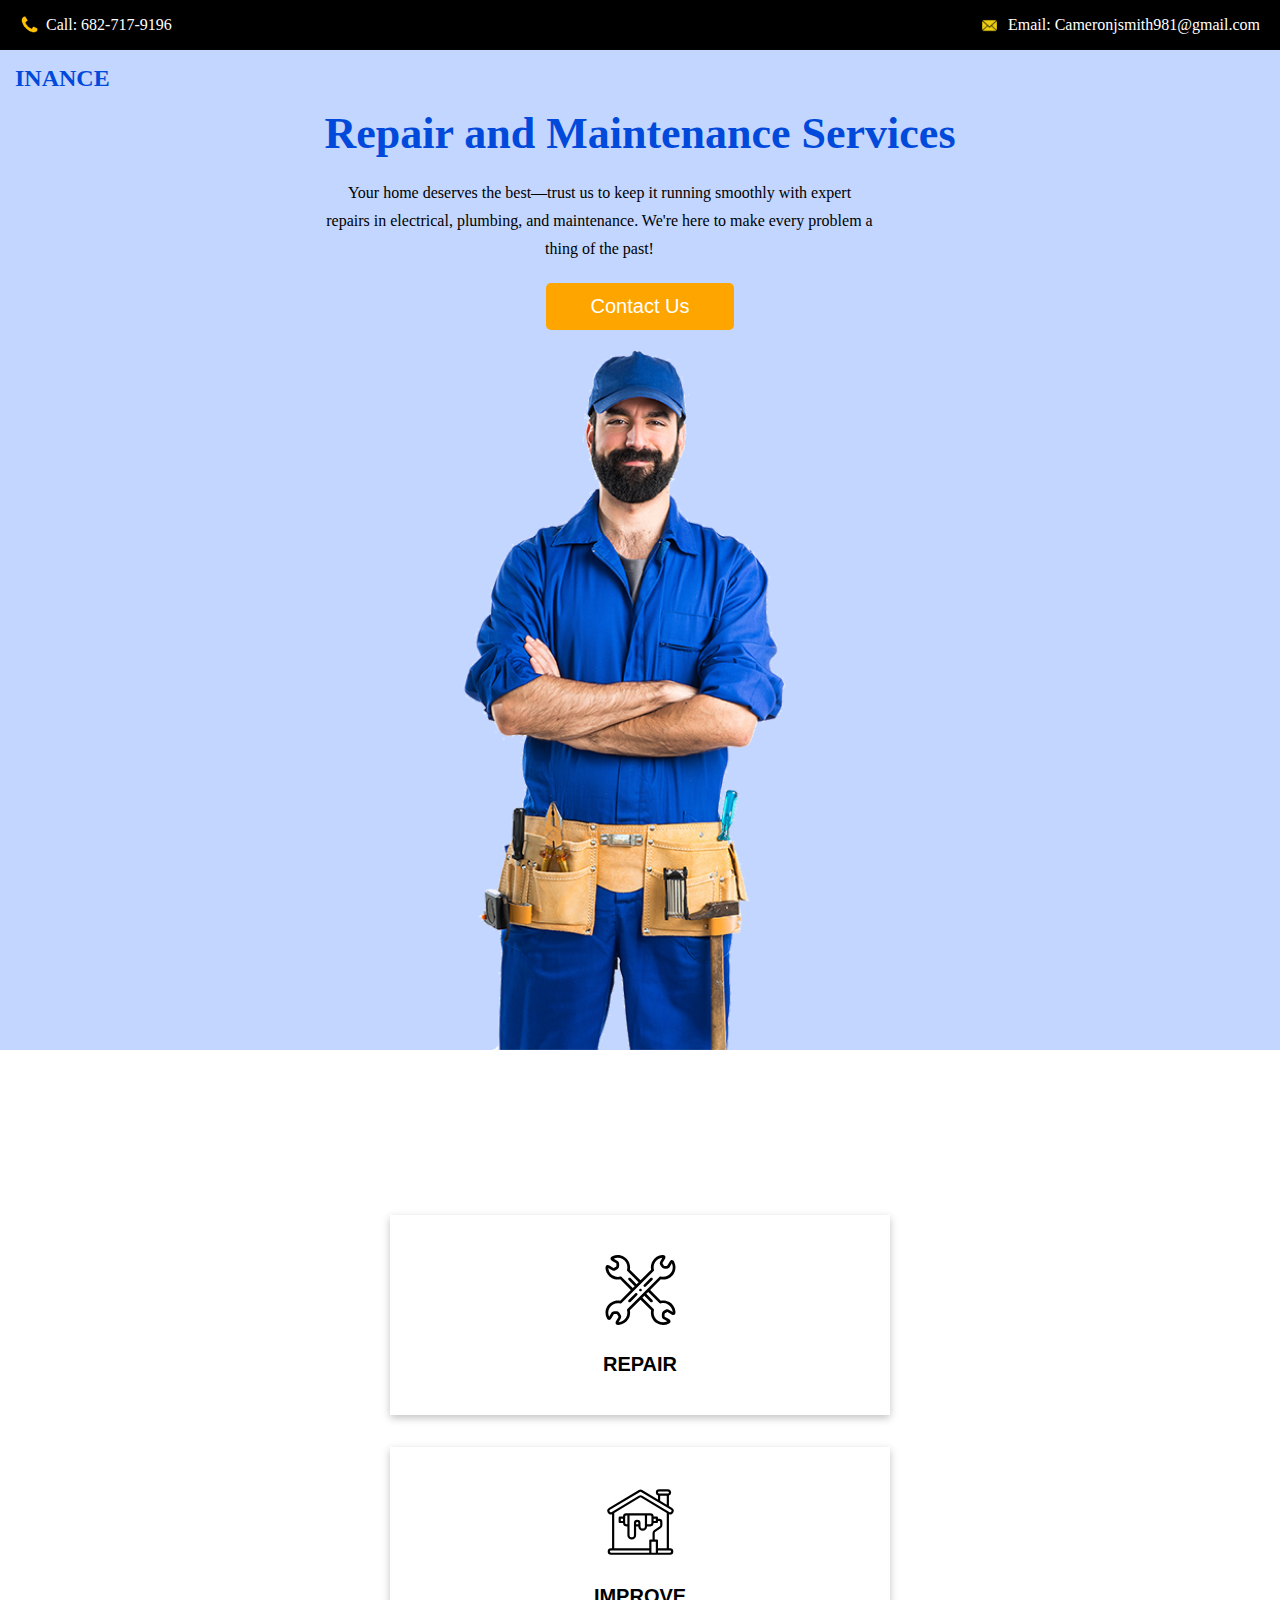
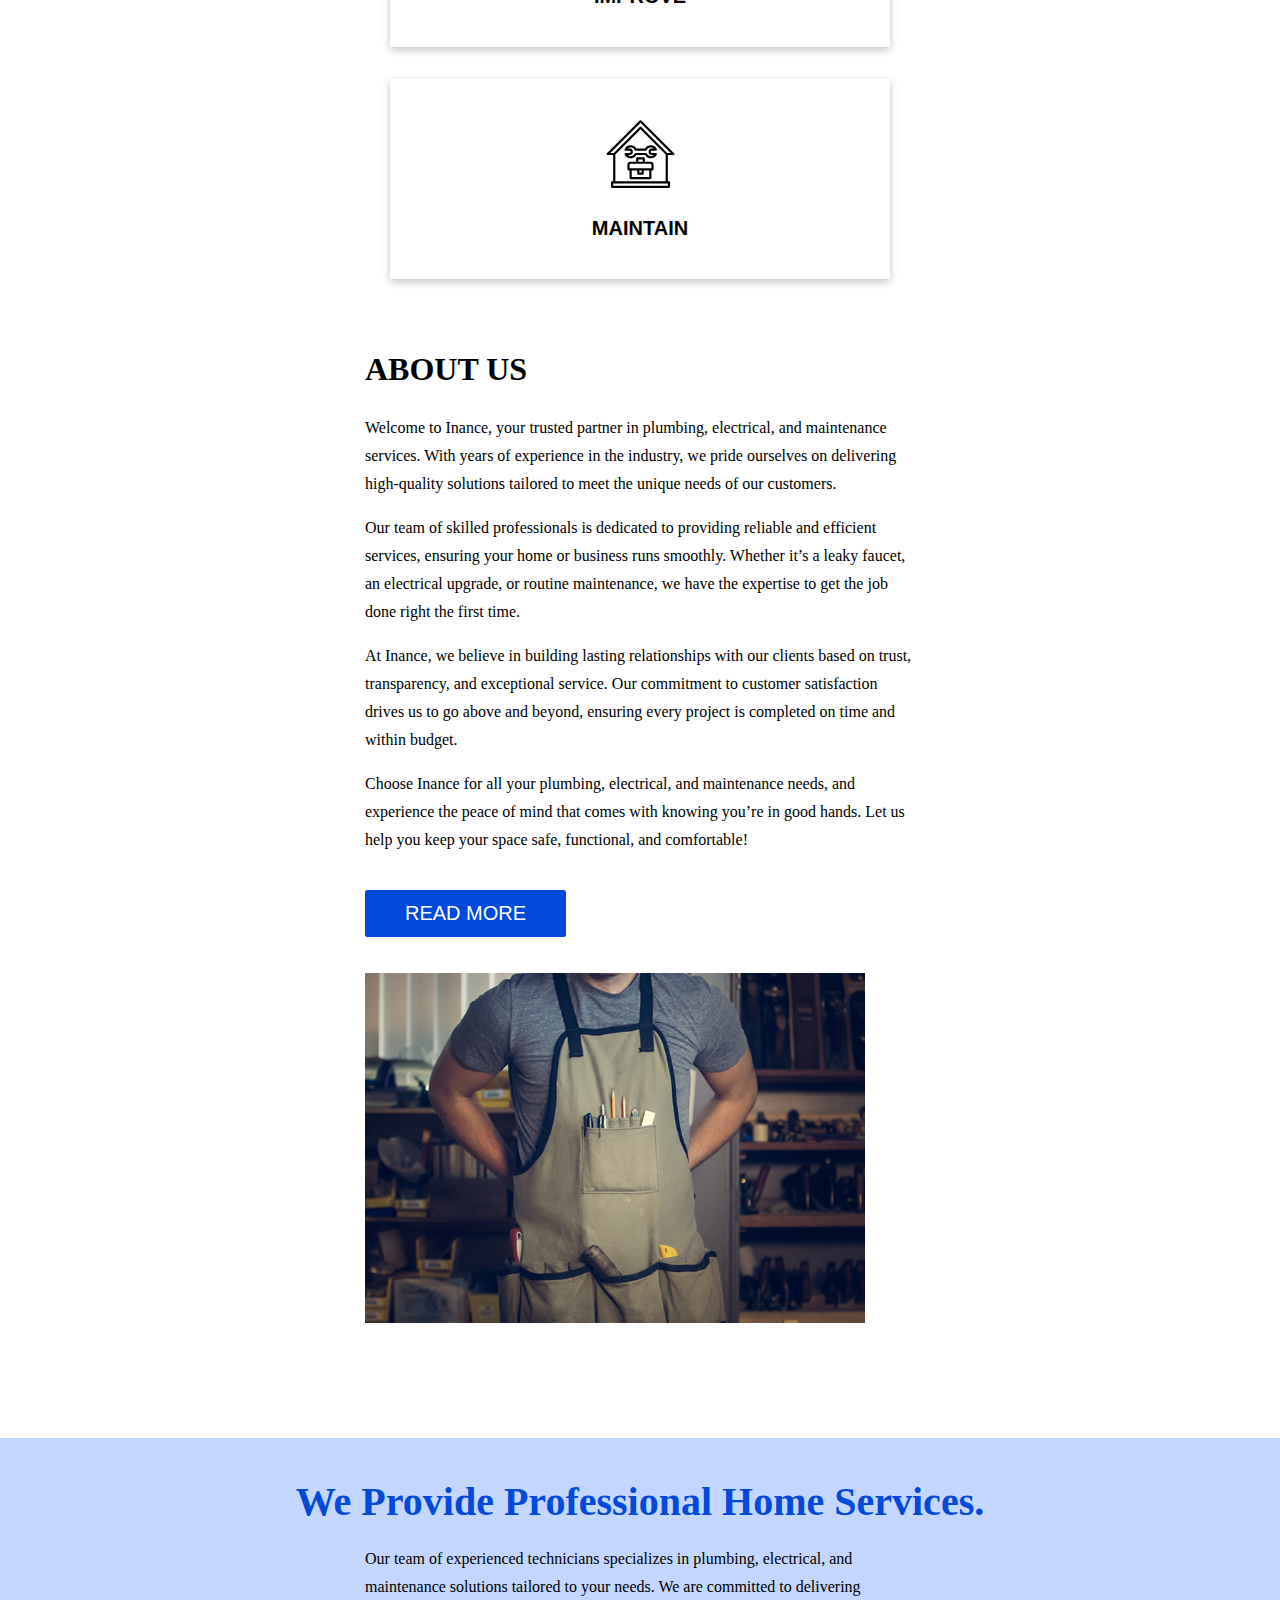
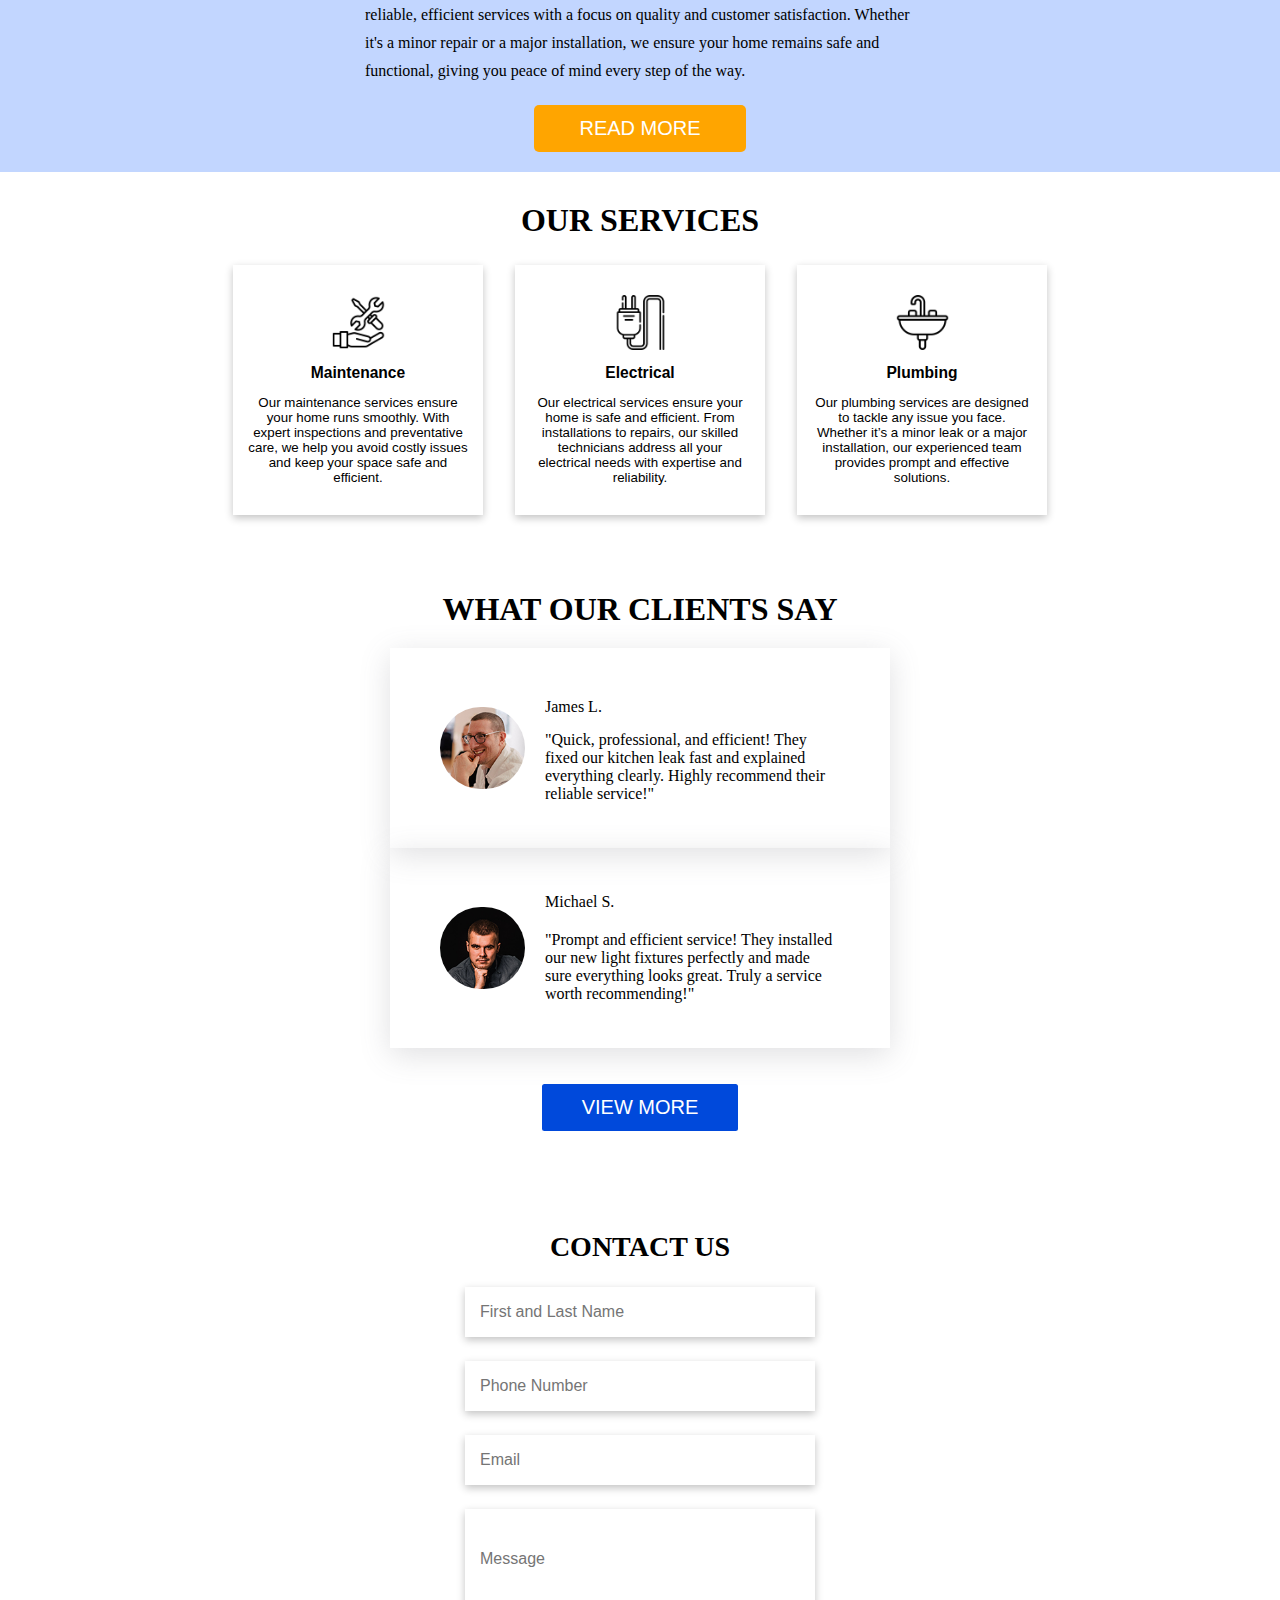
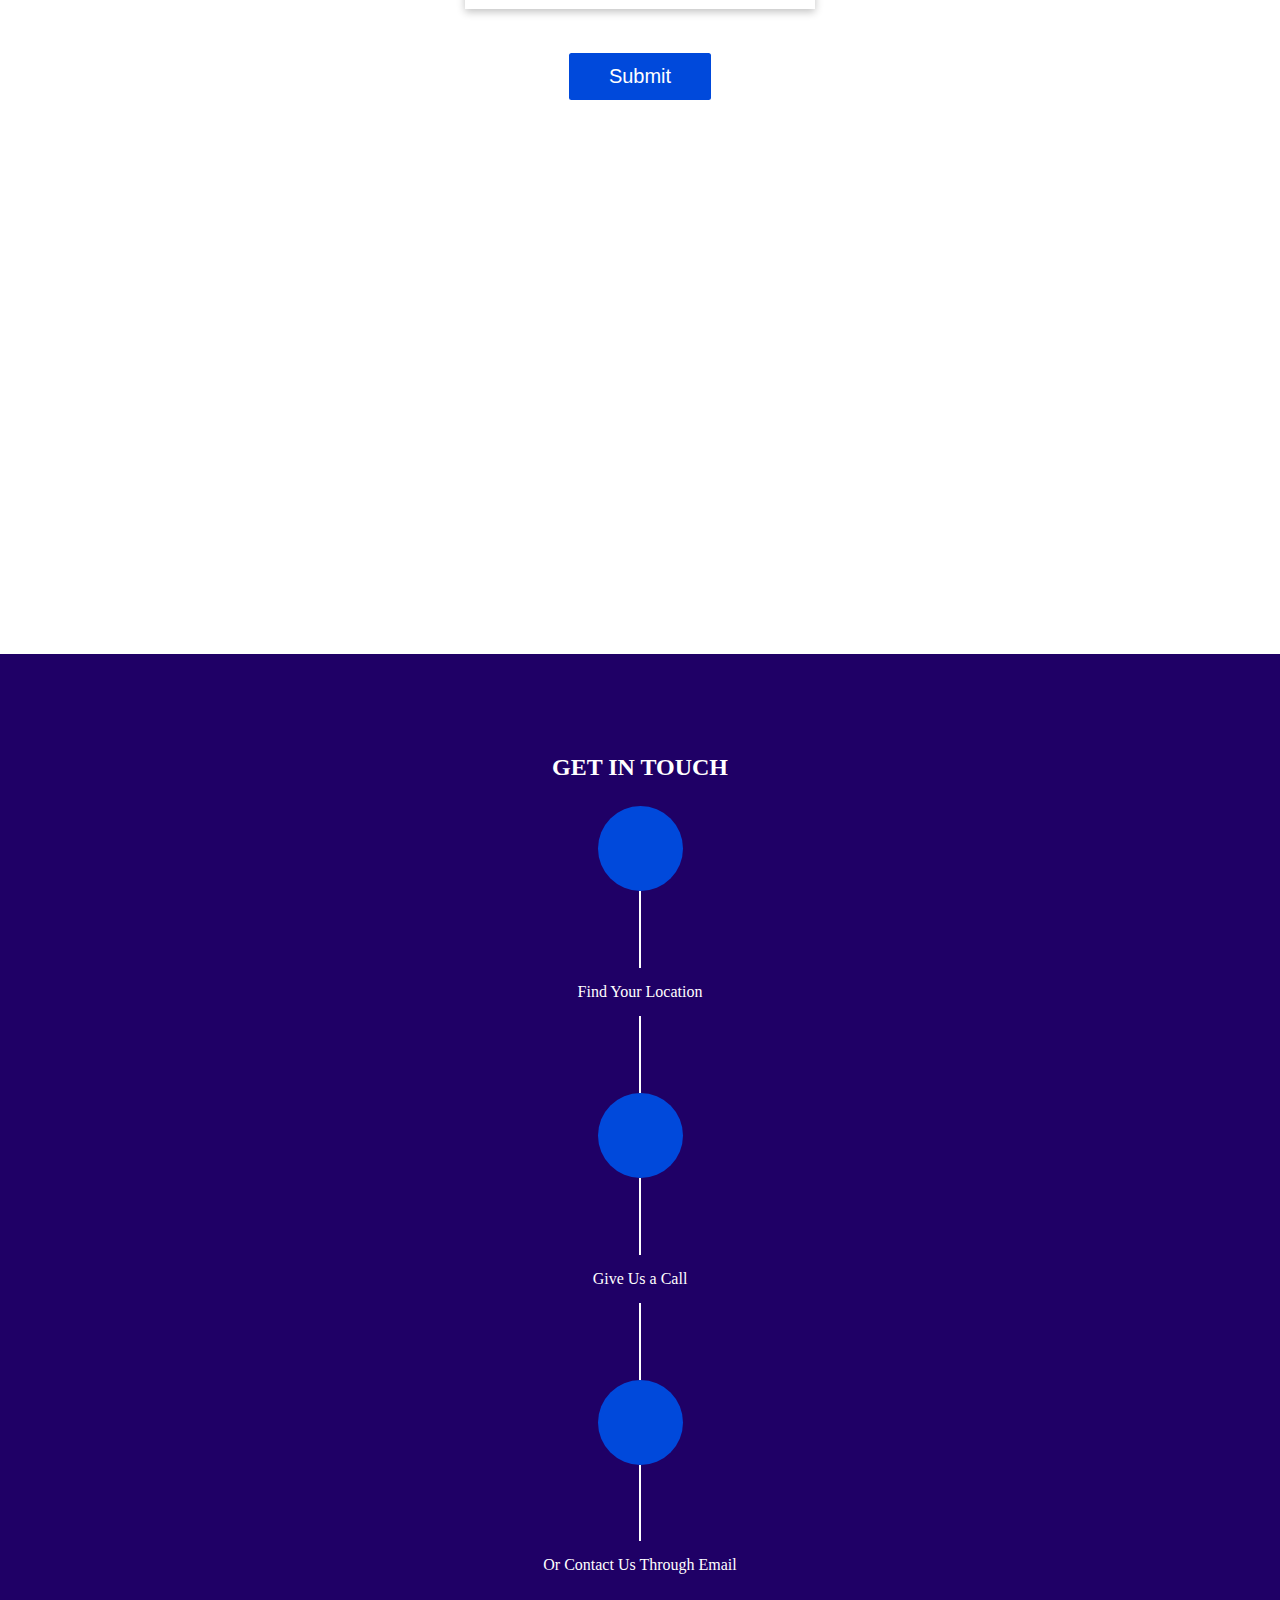
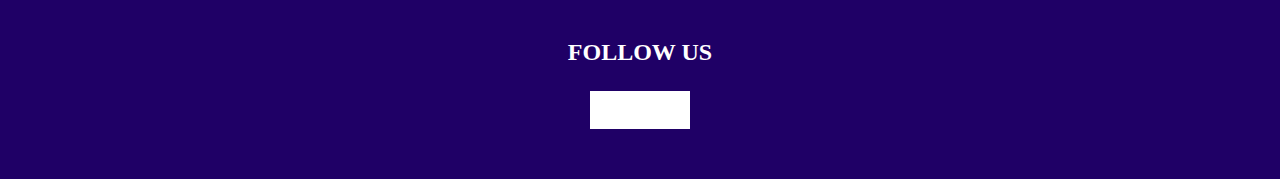
<file: index.html>
<!DOCTYPE html>
<html lang="en">
  <head>
    <meta charset="utf-8">
    <meta name="viewport" content="width=device-width, initial-scale=1.0">
  
    <link rel="stylesheet" href="style.css">
    <link rel="stylesheet" href="https://cdnjs.cloudflare.com/ajax/libs/font-awesome/6.6.0/css/all.min.css" integrity="sha512-Kc323vGBEqzTmouAECnVceyQqyqdsSiqLQISBL29aUW4U/M7pSPA/gEUZQqv1cwx4OnYxTxve5UMg5GT6L4JJg==" crossorigin="anonymous" referrerpolicy="no-referrer" />
  
    <title>Inance</title>
  </head>

  <body>
    <header>
      <div class="top-bar">
        <img src="images/yellow-phone.png" alt="yellow phone icon" width="20" height="20" class="phone">
        <p>Call: 682-717-9196</p>

        <img src="images/yellow-email.png" alt="yellow email icon" width="25" height="15" class="push-image">
        <p>Email: Cameronjsmith981@gmail.com</p>
      </div>

      <h1>INANCE</h1>

      <div class="bottom-bar">
        <div class="dropdown">
          <button>
            <i class="fa-solid fa-caret-down fa-4x"></i>
          </button>
          <div class="content">
            <a href="index.html">Home</a>
            <a href="about.html">About</a>
            <a href="services.html">Services</a>
            <a href="contact.html">Contact Us</a>
          </div>
        </div>
      </div>
    </header>

    <main>
      <div class="repair">
        <div class="repair-content">
          <h2>Repair and Maintenance Services</h2>

          <p>Your home deserves the best—trust us to keep it running smoothly with expert repairs in electrical, plumbing, and maintenance. We're here to make every problem a thing of the past!</p>
  
          <a href="contact.html"><button> Contact Us</button></a>
          
        </div>
        
        <div class="repair-image">
          <img src="images/slider-img.png" alt="working class man in blue jumpsuit" width="500" height="700">
        </div>
      </div>

    <div class="RIM">
      <button class="wrench">
        <img src="images/tools.svg" alt="wrenches in x formation icon" width="95" height="95">

        <h2>REPAIR</h2>
      </button>

      <button class="paint">
        <img src="images/construction.svg" alt="paint over house icon" width="95" height="95">

        <h2>IMPROVE</h2>
      </button>

      <button class="toolbox">
        <img src="images/maintenance.svg" alt="wrench and toolbox over house icon" width="95" height="95">

        <h2>MAINTAIN</h2>
      </button>

      <div class="about">
        <h2>ABOUT US</h2>
  
        <p>
          Welcome to Inance, your trusted partner in plumbing, electrical, and maintenance services. With years of experience in the industry, we pride ourselves on delivering high-quality solutions tailored to meet the unique needs of our customers.</p>
  
        <p>Our team of skilled professionals is dedicated to providing reliable and efficient services, ensuring your home or business runs smoothly. Whether it’s a leaky faucet, an electrical upgrade, or routine maintenance, we have the expertise to get the job done right the first time.</p>
  
        <p>At Inance, we believe in building lasting relationships with our clients based on trust, transparency, and exceptional service. Our commitment to customer satisfaction drives us to go above and beyond, ensuring every project is completed on time and within budget.</p>
  
        <p>Choose Inance for all your plumbing, electrical, and maintenance needs, and experience the peace of mind that comes with knowing you’re in good hands. Let us help you keep your space safe, functional, and comfortable!</p>

        <a href="about.html"><button>READ MORE</button></a>

        <img src="images/about-img.jpg" alt="man in overalls" width="500" height="350">
      </div>
    </div>

    <div class="professional-container">
      <div class="professional">
        <h2>We Provide Professional
          Home Services.</h2>
  
        <p>Our team of experienced technicians specializes in plumbing, electrical, and maintenance solutions tailored to your needs. We are committed to delivering reliable, efficient services with a focus on quality and customer satisfaction. Whether it's a minor repair or a major installation, we ensure your home remains safe and functional, giving you peace of mind every step of the way.</p>
  
        <button>READ MORE</button>
      </div>
    </div>

    <div class="services">
      <h2>OUR SERVICES</h2>

      <div class="mep-container">
        <button class="mep">
          <img src="images/s1.png" alt="maintenance icon" width="55" height="55">
  
          <h3>Maintenance</h3>
  
          <p>Our maintenance services ensure your home runs smoothly. With expert inspections and preventative care, we help you avoid costly issues and keep your space safe and efficient. </p>
        </button>
  
        <button class="mep">
          <img src="images/s2.png" alt="electrical icon" width="55" height="55">
  
          <h3>Electrical</h3>
  
          <p>Our electrical services ensure your home is safe and efficient. From installations to repairs, our skilled technicians address all your electrical needs with expertise and reliability.</p>
        </button>
  
        <button class="mep">
          <img src="images/s3.png" alt="plumbing icon" width="55" height="55">
  
          <h3>Plumbing</h3>
  
          <p>Our plumbing services are designed to tackle any issue you face. Whether it’s a minor leak or a major installation, our experienced team provides prompt and effective solutions. </p>
        </button>
      </div>

      <div class="testimonials">
        <h2>WHAT OUR CLIENTS SAY</h2>

        <div class="carousel-wrapper">
          <div class="item item-1">
            <img src="images/client-1.jpg" alt="photo of client 1" class="circle" width="85">
      
            <div class="column">
              <div class="test">
                <div class="star">
                  <div class="stars">
                    <p>James L.</p>
      
                    <i class="fa-solid fa-star" style="color: gold;"></i>
                    <i class="fa-solid fa-star" style="color: gold;"></i>
                    <i class="fa-solid fa-star" style="color: gold;"></i>
                    <i class="fa-solid fa-star" style="color: gold;"></i>
                    <i class="fa-solid fa-star" style="color: gold;"></i>
                  </div>
                </div>
      
                <i class="fa-solid fa-quote-left"></i>
              </div>
        
              <p>"Quick, professional, and efficient! They fixed our kitchen leak fast and explained everything clearly. Highly recommend their reliable service!"</p>
            </div>
      
      
          </div>
      
          <div class="item item-2">
            <img src="images/client-2.jpg" alt="photo of client 2" class="circle" width="85">
      
            <div class="column">
              <div class="test">
                <div class="star">
                  <p>Michael S.</p>
                  <div class="stars">
                    <i class="fa-solid fa-star" style="color: gold;"></i>
                    <i class="fa-solid fa-star" style="color: gold;"></i>
                    <i class="fa-solid fa-star" style="color: gold;"></i>
                    <i class="fa-solid fa-star" style="color: gold;"></i>
                    <i class="fa-solid fa-star" style="color: gold;"></i>
                  </div>
                </div>
          
                <i class="fa-solid fa-quote-left"></i>
              </div>
        
              <p>"Prompt and efficient service! They installed our new light fixtures perfectly and made sure everything looks great. Truly a service worth recommending!"</p>
            </div>
          </div>
        </div>
      </div>

      <button class="view">VIEW MORE</button>
    </div>

    <form class="contact">
      <h2>CONTACT US</h2>

      <input type="text" name="fullname" id="fullname" placeholder="First and Last Name" required class="contact-size">

      <input type="number" name="phone" id="phone" placeholder="Phone Number" required class="contact-size">

      <input type="email" name="email" id="email" placeholder="Email" required class="contact-size">

      <input type="text" name="message" id="message" placeholder="Message" class="contact-size">

      <input type="submit" id="submit">
    </form>

    <div class="map">
      <p><iframe src="https://www.google.com/maps/embed?pb=!1m14!1m12!1m3!1d48350.739021066765!2d-73.9918181!3d40.7637581!2m3!1f0!2f0!3f0!3m2!1i1024!2i768!4f13.1!5e0!3m2!1sen!2sus!4v1730268008918!5m2!1sen!2sus" width="500" height="400" style="border:0;" allowfullscreen="" loading="lazy" referrerpolicy="no-referrer-when-downgrade"></iframe></p>
    </div>

      
    </main>

    <footer>
      <h2>GET IN TOUCH</h2>

      <div class="round round-1"><i class="fa-solid fa-location-dot"></i></div>
      <div class="line"></div>

      <p>Find Your Location</p>
      <div class="line"></div>

      <div class="round round-2"><i class="fa-solid fa-phone"></i></div>
      <div class="line"></div>

      <p>Give Us a Call</p>
      <div class="line"></div>

      <div class="round round3"><i class="fa-regular fa-envelope"></i></div>
      <div class="line"></div>

      <p>Or Contact Us Through Email</p>

      <h2>FOLLOW US</h2>

      <div class="logo-bar">
        <a class="logo" href="#"><i class="fa-brands fa-facebook"></i></a>

        <a class="logo" href="#"><i class="fa-brands fa-twitter"></i></a>

        <a class="logo" href="#"><i class="fa-brands fa-youtube"></i></a>

        <a class="logo" href="#"><i class="fa-brands fa-instagram"></i></a>
      </div>
    </footer>
  </body>
</html>
</file>
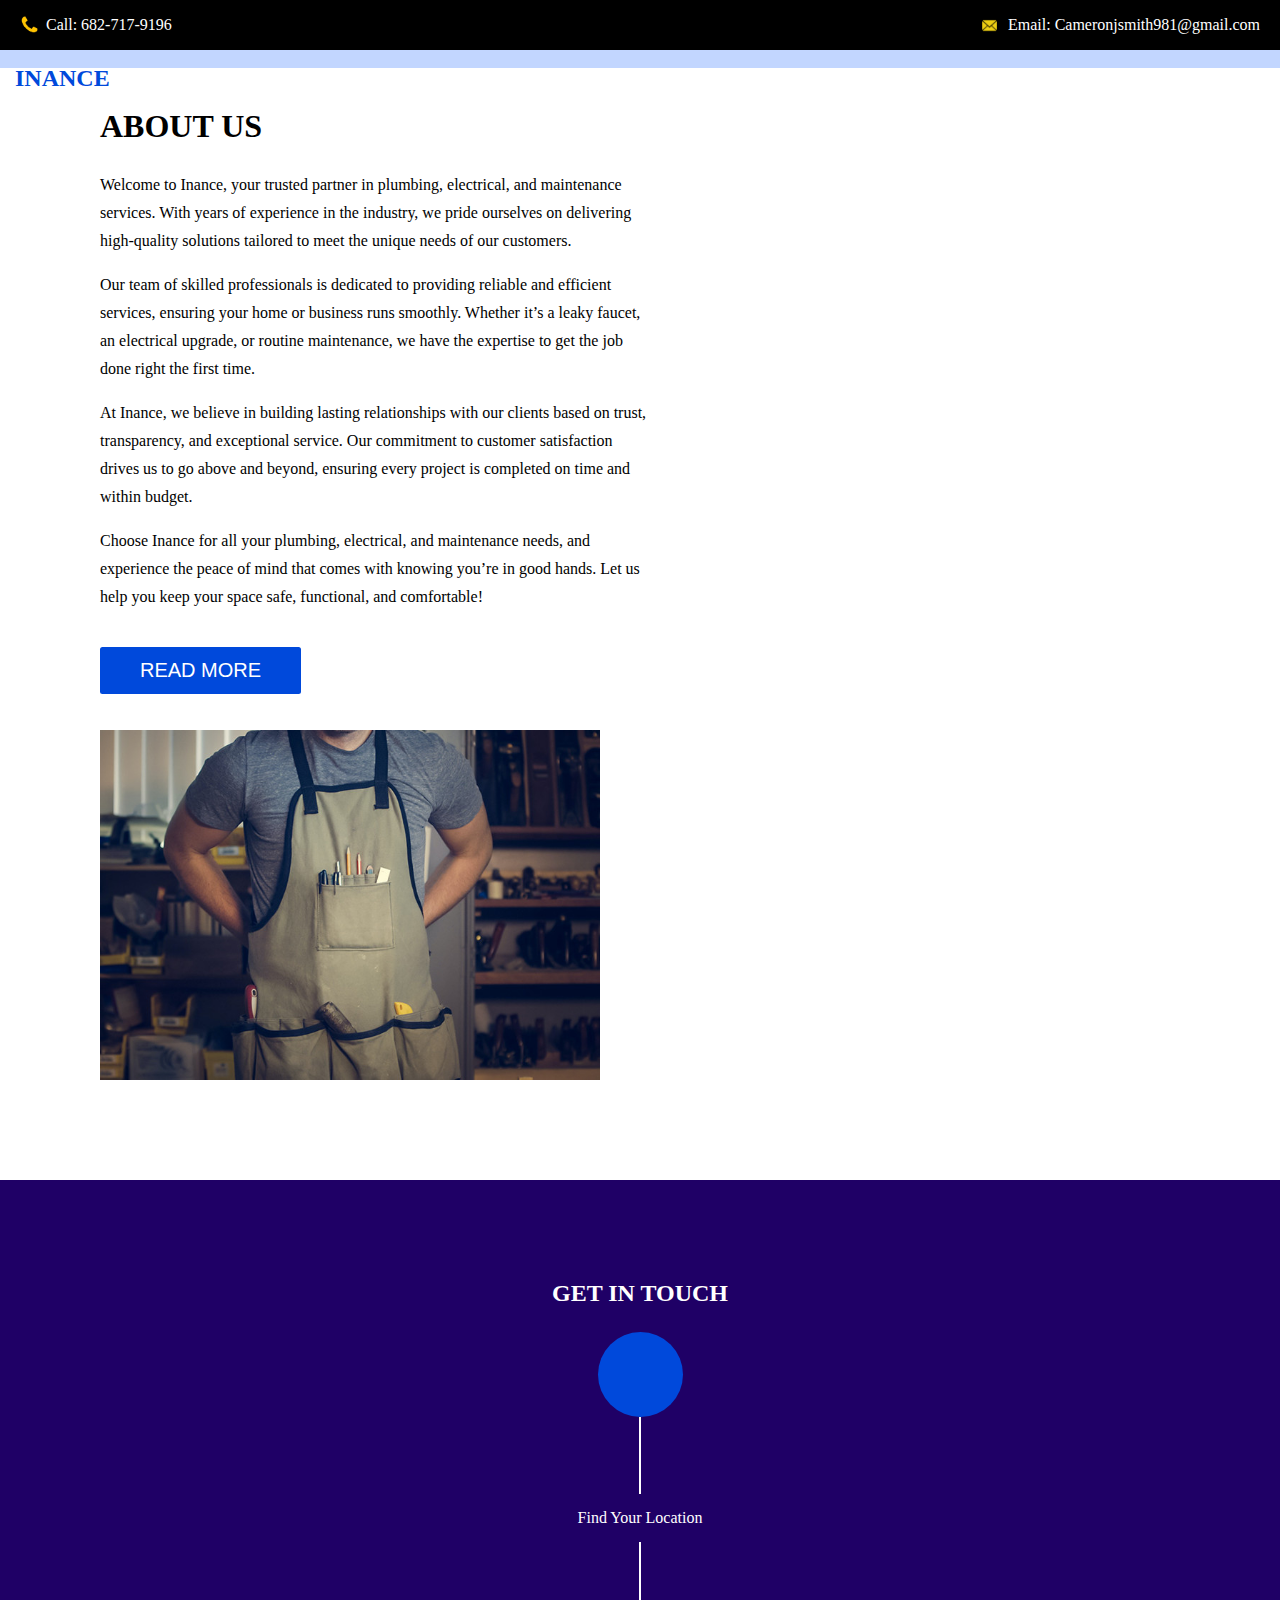
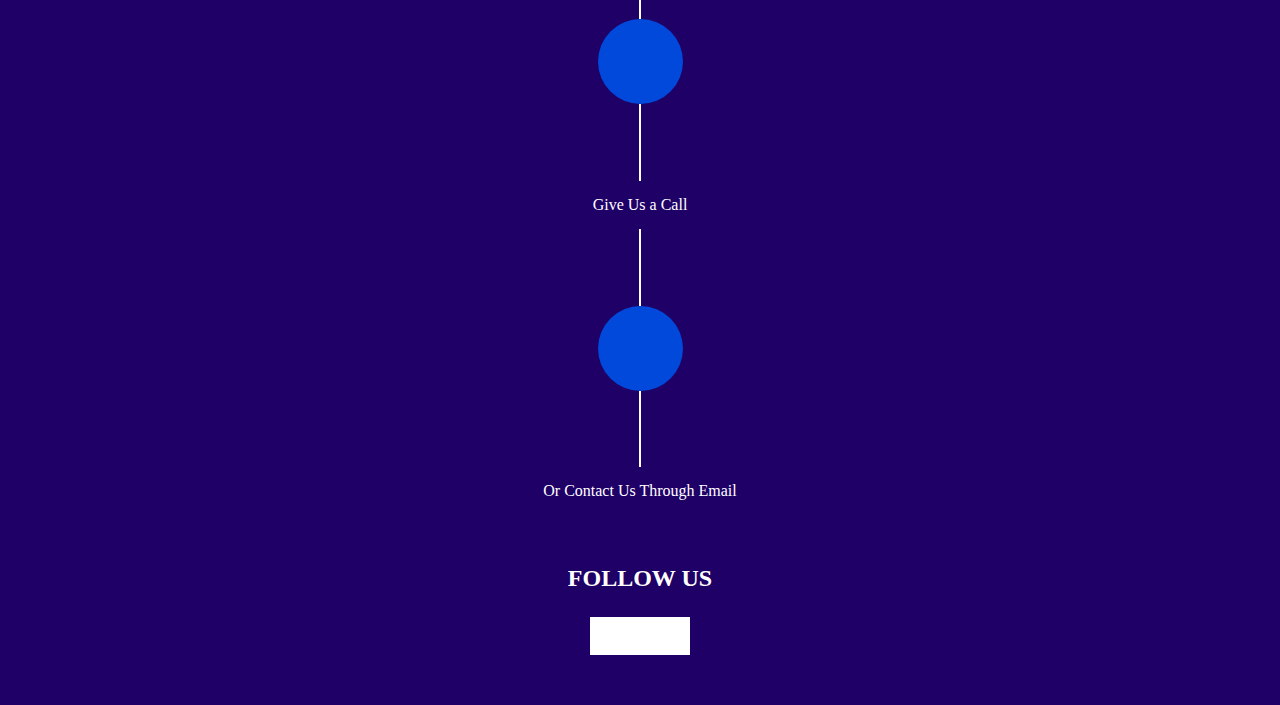
<file: about.html>
<!DOCTYPE html>
<html lang="en">
  <head>
    <meta charset="utf-8">
    <meta name="viewport" content="width=device-width, initial-scale=1.0">
  
    <link rel="stylesheet" href="style.css">
    <link rel="stylesheet" href="https://cdnjs.cloudflare.com/ajax/libs/font-awesome/6.6.0/css/all.min.css" integrity="sha512-Kc323vGBEqzTmouAECnVceyQqyqdsSiqLQISBL29aUW4U/M7pSPA/gEUZQqv1cwx4OnYxTxve5UMg5GT6L4JJg==" crossorigin="anonymous" referrerpolicy="no-referrer" />
  
    <title>Inance</title>
  </head>

  <body>
    <header>
      <div class="top-bar">
        <img src="images/yellow-phone.png" alt="yellow phone icon" width="20" height="20" class="phone">
        <p>Call: 682-717-9196</p>

        <img src="images/yellow-email.png" alt="yellow email icon" width="25" height="15" class="push-image">
        <p>Email: Cameronjsmith981@gmail.com</p>
      </div>

      <h1>INANCE</h1>

      <div class="bottom-bar">
        <div class="dropdown">
          <button>
            <i class="fa-solid fa-caret-down fa-4x"></i>
          </button>
          <div class="content">
            <a href="index.html">Home</a>
            <a href="about.html">About</a>
            <a href="services.html">Services</a>
            <a href="contact.html">Contact Us</a>
          </div>
        </div>
      </div>
    </header>

    <main>
    <div class="about">
      <h2>ABOUT US</h2>

      <p>
        Welcome to Inance, your trusted partner in plumbing, electrical, and maintenance services. With years of experience in the industry, we pride ourselves on delivering high-quality solutions tailored to meet the unique needs of our customers.</p>

      <p>Our team of skilled professionals is dedicated to providing reliable and efficient services, ensuring your home or business runs smoothly. Whether it’s a leaky faucet, an electrical upgrade, or routine maintenance, we have the expertise to get the job done right the first time.</p>

      <p>At Inance, we believe in building lasting relationships with our clients based on trust, transparency, and exceptional service. Our commitment to customer satisfaction drives us to go above and beyond, ensuring every project is completed on time and within budget.</p>

      <p>Choose Inance for all your plumbing, electrical, and maintenance needs, and experience the peace of mind that comes with knowing you’re in good hands. Let us help you keep your space safe, functional, and comfortable!</p>

      <button>READ MORE</button>

      <img src="images/about-img.jpg" alt="man in overalls" width="500" height="350">
    </div>
    </main>

    <footer>
      <h2>GET IN TOUCH</h2>

      <div class="round round-1"><i class="fa-solid fa-location-dot"></i></div>
      <div class="line"></div>

      <p>Find Your Location</p>
      <div class="line"></div>

      <div class="round round-2"><i class="fa-solid fa-phone"></i></div>
      <div class="line"></div>

      <p>Give Us a Call</p>
      <div class="line"></div>

      <div class="round round3"><i class="fa-regular fa-envelope"></i></div>
      <div class="line"></div>

      <p>Or Contact Us Through Email</p>

      <h2>FOLLOW US</h2>

      <div class="logo-bar">
        <a class="logo" href="#"><i class="fa-brands fa-facebook"></i></a>

        <a class="logo" href="#"><i class="fa-brands fa-twitter"></i></a>

        <a class="logo" href="#"><i class="fa-brands fa-youtube"></i></a>

        <a class="logo" href="#"><i class="fa-brands fa-instagram"></i></a>
      </div>
    </footer>
  </body>
</html>
</file>
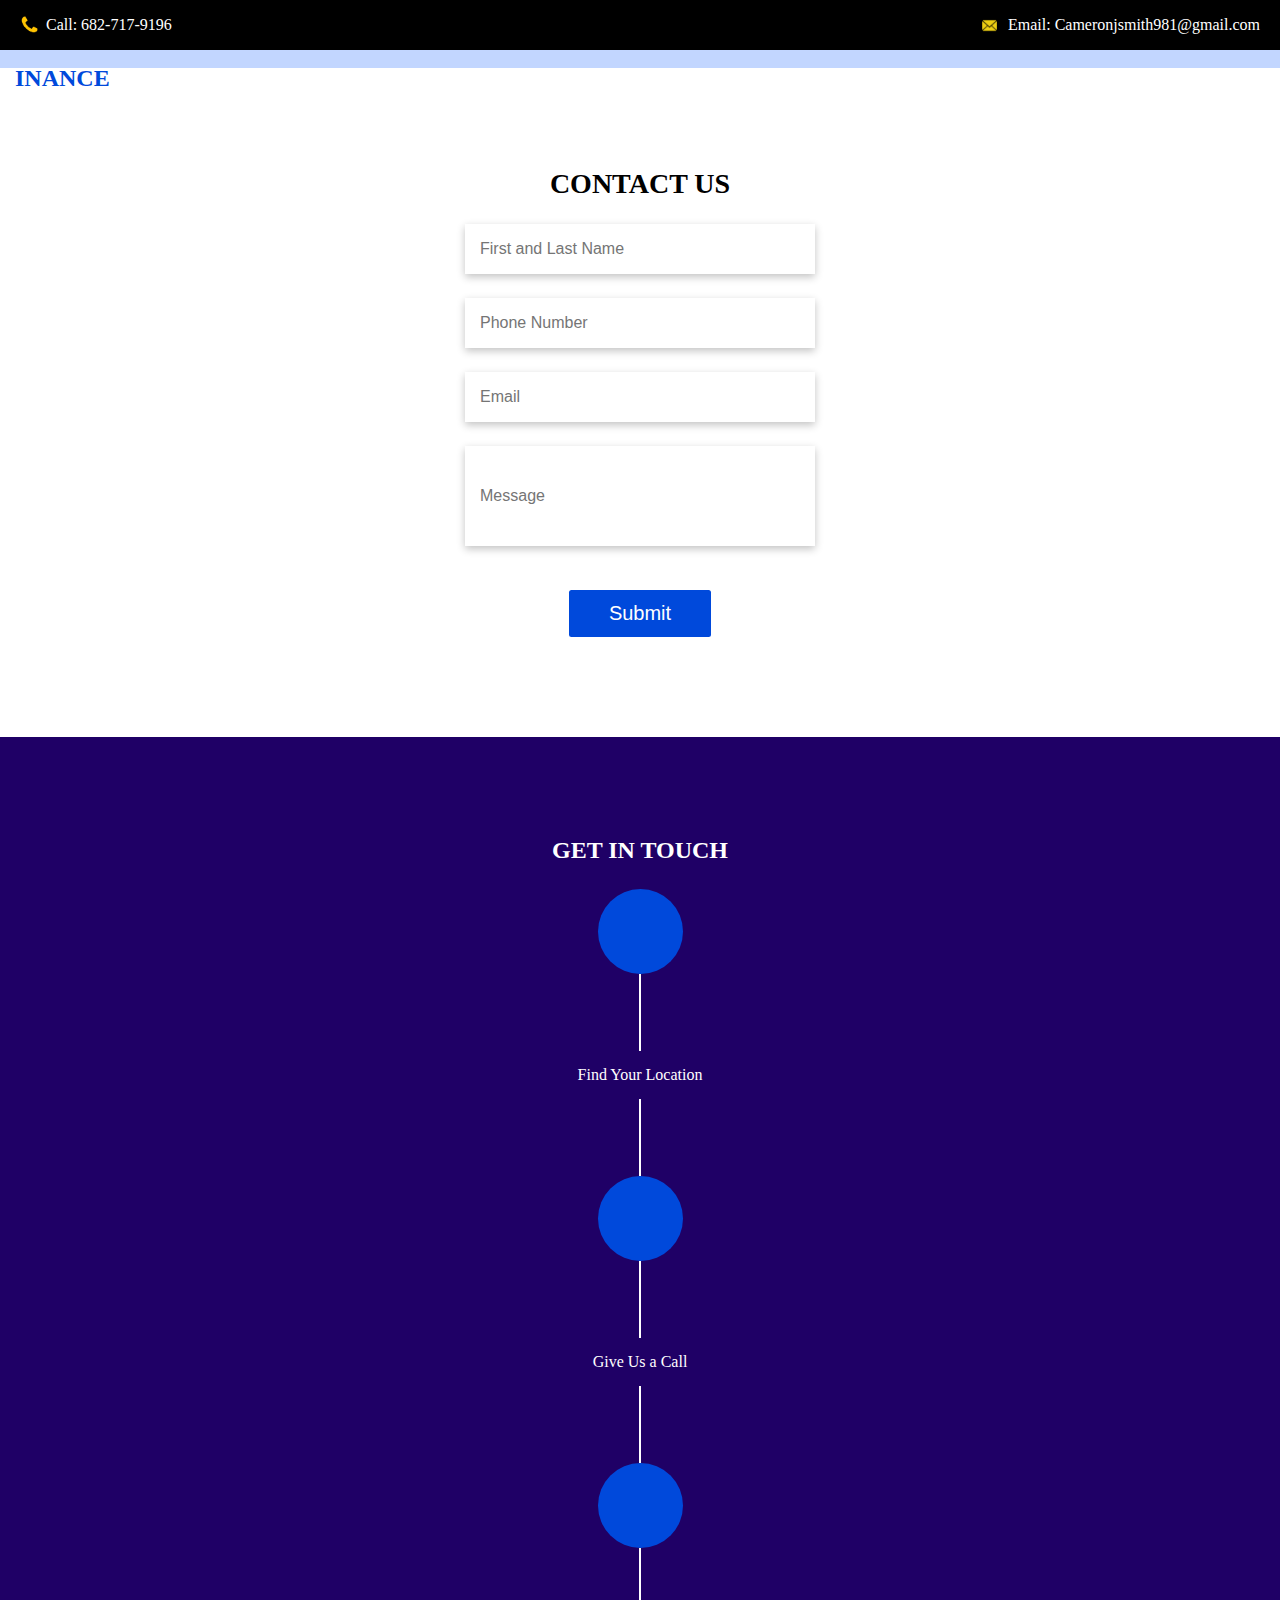
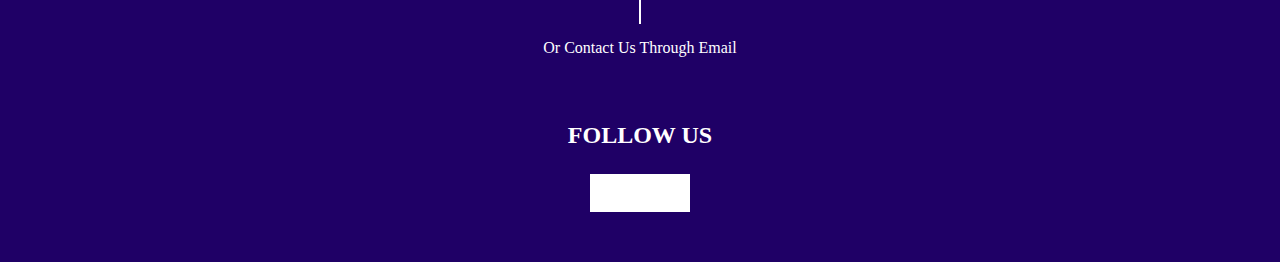
<file: contact.html>
<!DOCTYPE html>
<html lang="en">
  <head>
    <meta charset="utf-8">
    <meta name="viewport" content="width=device-width, initial-scale=1.0">
  
    <link rel="stylesheet" href="style.css">
    <link rel="stylesheet" href="https://cdnjs.cloudflare.com/ajax/libs/font-awesome/6.6.0/css/all.min.css" integrity="sha512-Kc323vGBEqzTmouAECnVceyQqyqdsSiqLQISBL29aUW4U/M7pSPA/gEUZQqv1cwx4OnYxTxve5UMg5GT6L4JJg==" crossorigin="anonymous" referrerpolicy="no-referrer" />
  
    <title>Inance</title>
  </head>

  <body>
    <header>
      <div class="top-bar">
        <img src="images/yellow-phone.png" alt="yellow phone icon" width="20" height="20" class="phone">
        <p>Call: 682-717-9196</p>

        <img src="images/yellow-email.png" alt="yellow email icon" width="25" height="15" class="push-image">
        <p>Email: Cameronjsmith981@gmail.com</p>
      </div>

      <h1>INANCE</h1>

      <div class="bottom-bar">
        <div class="dropdown">
          <button>
            <i class="fa-solid fa-caret-down fa-4x"></i>
          </button>
          <div class="content">
            <a href="index.html">Home</a>
            <a href="about.html">About</a>
            <a href="services.html">Services</a>
            <a href="contact.html">Contact Us</a>
          </div>
        </div>
      </div>
    </header>

    <main>
      <form class="contact">
        <h2>CONTACT US</h2>
  
        <input type="text" name="fullname" id="fullname" placeholder="First and Last Name" required class="contact-size">
  
        <input type="number" name="phone" id="phone" placeholder="Phone Number" required class="contact-size">
  
        <input type="email" name="email" id="email" placeholder="Email" required class="contact-size">
  
        <input type="text" name="message" id="message" placeholder="Message" class="contact-size">
  
        <input type="submit" id="submit">
      </form>
    </main>

    <footer>
      <h2>GET IN TOUCH</h2>

      <div class="round round-1"><i class="fa-solid fa-location-dot"></i></div>
      <div class="line"></div>

      <p>Find Your Location</p>
      <div class="line"></div>

      <div class="round round-2"><i class="fa-solid fa-phone"></i></div>
      <div class="line"></div>

      <p>Give Us a Call</p>
      <div class="line"></div>

      <div class="round round3"><i class="fa-regular fa-envelope"></i></div>
      <div class="line"></div>

      <p>Or Contact Us Through Email</p>

      <h2>FOLLOW US</h2>

      <div class="logo-bar">
        <a class="logo" href="#"><i class="fa-brands fa-facebook"></i></a>

        <a class="logo" href="#"><i class="fa-brands fa-twitter"></i></a>

        <a class="logo" href="#"><i class="fa-brands fa-youtube"></i></a>

        <a class="logo" href="#"><i class="fa-brands fa-instagram"></i></a>
      </div>
    </footer>
  </body>
</html>
</file>
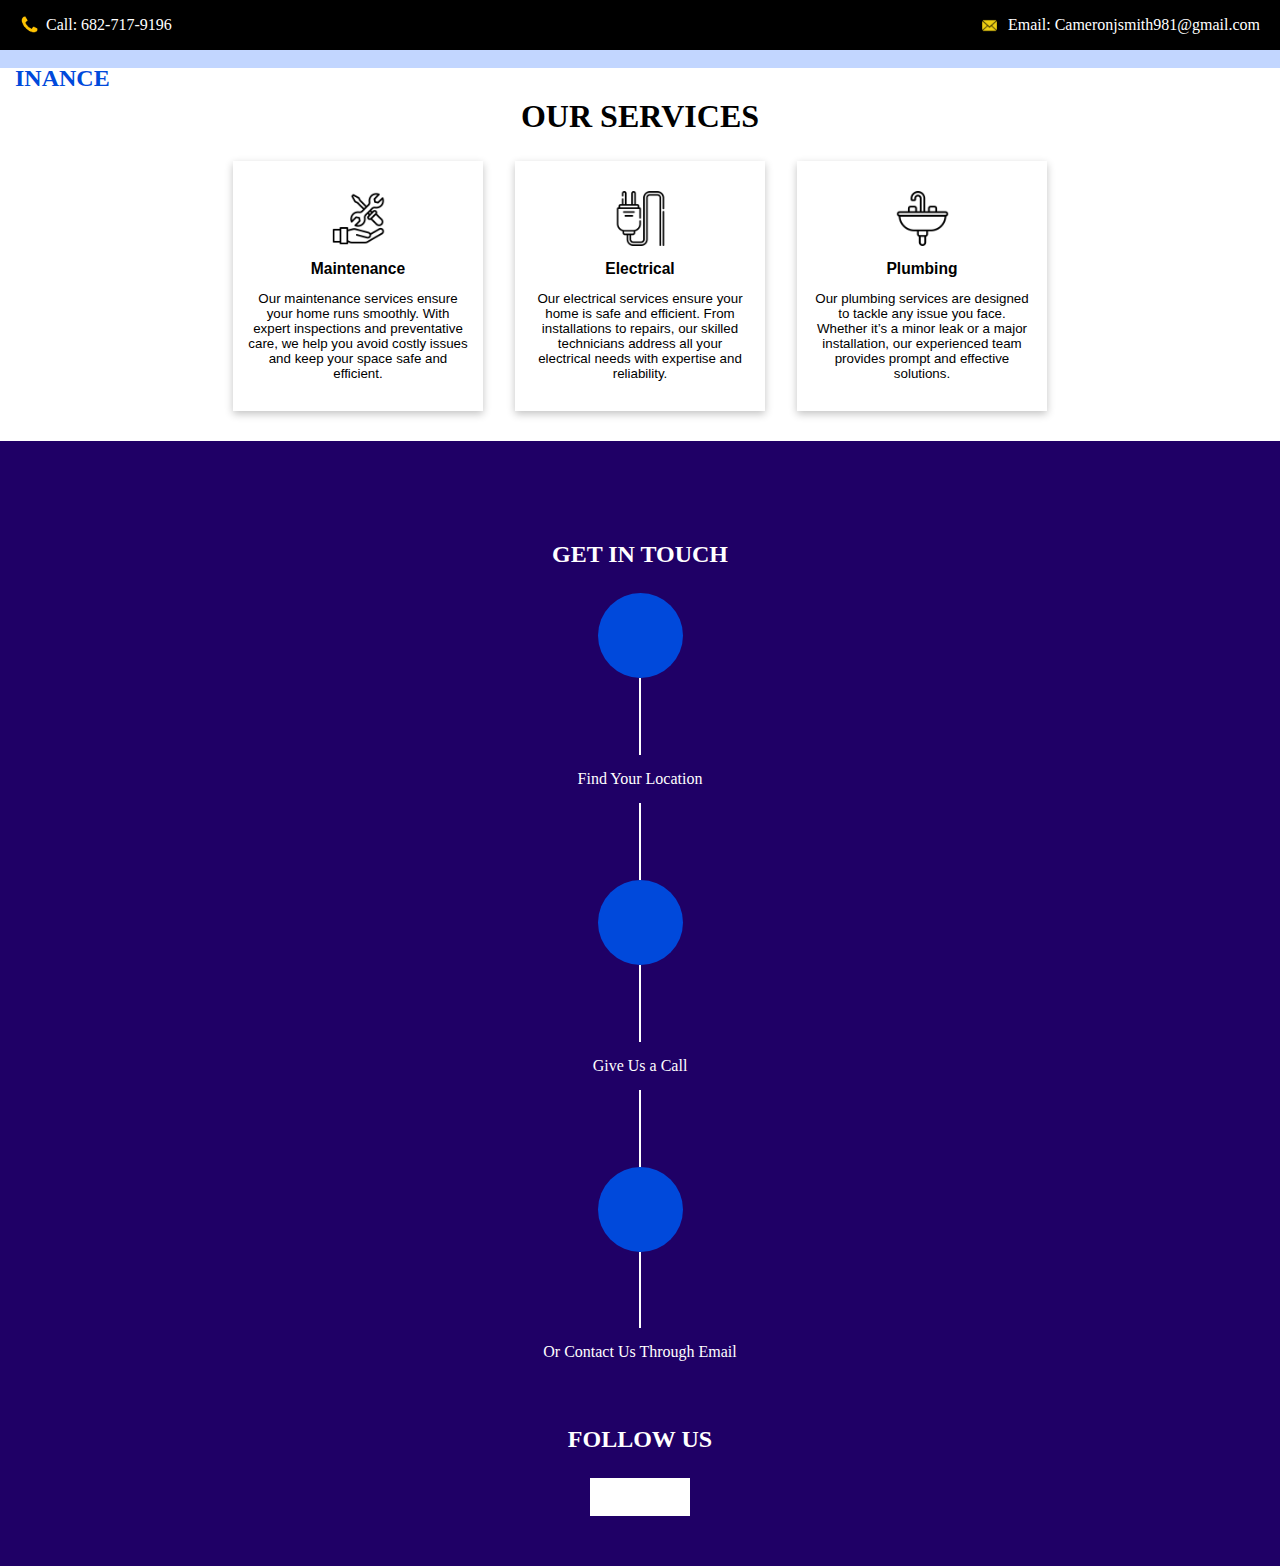
<file: services.html>
<!DOCTYPE html>
<html lang="en">
  <head>
    <meta charset="utf-8">
    <meta name="viewport" content="width=device-width, initial-scale=1.0">
  
    <link rel="stylesheet" href="style.css">
    <link rel="stylesheet" href="https://cdnjs.cloudflare.com/ajax/libs/font-awesome/6.6.0/css/all.min.css" integrity="sha512-Kc323vGBEqzTmouAECnVceyQqyqdsSiqLQISBL29aUW4U/M7pSPA/gEUZQqv1cwx4OnYxTxve5UMg5GT6L4JJg==" crossorigin="anonymous" referrerpolicy="no-referrer" />
  
    <title>Inance</title>
  </head>

  <body>
    <header>
      <div class="top-bar">
        <img src="images/yellow-phone.png" alt="yellow phone icon" width="20" height="20" class="phone">
        <p>Call: 682-717-9196</p>

        <img src="images/yellow-email.png" alt="yellow email icon" width="25" height="15" class="push-image">
        <p>Email: Cameronjsmith981@gmail.com</p>
      </div>

      <h1>INANCE</h1>

      <div class="bottom-bar">
        <div class="dropdown">
          <button>
            <i class="fa-solid fa-caret-down fa-4x"></i>
          </button>
          <div class="content">
            <a href="index.html">Home</a>
            <a href="about.html">About</a>
            <a href="services.html">Services</a>
            <a href="contact.html">Contact Us</a>
          </div>
        </div>
      </div>
    </header>

    <main>
      <div class="services">
        <h2>OUR SERVICES</h2>
  
        <div class="mep-container">
          <button class="mep">
            <img src="images/s1.png" alt="maintenance icon" width="55" height="55">
    
            <h3>Maintenance</h3>
    
            <p>Our maintenance services ensure your home runs smoothly. With expert inspections and preventative care, we help you avoid costly issues and keep your space safe and efficient. </p>
          </button>
    
          <button class="mep">
            <img src="images/s2.png" alt="electrical icon" width="55" height="55">
    
            <h3>Electrical</h3>
    
            <p>Our electrical services ensure your home is safe and efficient. From installations to repairs, our skilled technicians address all your electrical needs with expertise and reliability.</p>
          </button>
    
          <button class="mep">
            <img src="images/s3.png" alt="plumbing icon" width="55" height="55">
    
            <h3>Plumbing</h3>
    
            <p>Our plumbing services are designed to tackle any issue you face. Whether it’s a minor leak or a major installation, our experienced team provides prompt and effective solutions. </p>
          </button>
        </div>
    </main>

    <footer>
      <h2>GET IN TOUCH</h2>

      <div class="round round-1"><i class="fa-solid fa-location-dot"></i></div>
      <div class="line"></div>

      <p>Find Your Location</p>
      <div class="line"></div>

      <div class="round round-2"><i class="fa-solid fa-phone"></i></div>
      <div class="line"></div>

      <p>Give Us a Call</p>
      <div class="line"></div>

      <div class="round round3"><i class="fa-regular fa-envelope"></i></div>
      <div class="line"></div>

      <p>Or Contact Us Through Email</p>

      <h2>FOLLOW US</h2>

      <div class="logo-bar">
        <a class="logo" href="#"><i class="fa-brands fa-facebook"></i></a>

        <a class="logo" href="#"><i class="fa-brands fa-twitter"></i></a>

        <a class="logo" href="#"><i class="fa-brands fa-youtube"></i></a>

        <a class="logo" href="#"><i class="fa-brands fa-instagram"></i></a>
      </div>
    </footer>
  </body>
</html>
</file>
<file: style.css>
/* Main Content */

*, *::before, *::after {
  box-sizing: inherit;
  margin: 0;
  padding: 0;
}

html {
  box-sizing: border-box;
}

/* Header Content */

header {
  background-color: rgb(194, 214, 255);
}

body {
  max-width: 767px;
}

.top-bar {
  background-color: black;
  color: white;
  height: 50px;
  padding: 0 20px 0 20px;
  display: flex;
  align-items: center;
}

.top-bar *,
.bottom-bar * {
  display: inline;
}

.top-bar .phone {
  margin-right: 6px;
}

.top-bar .push-image {
  margin-left: auto;
  margin-right: 6px;
}

.bottom-bar {
  text-align: end;
  padding-right: 20px;
  width: 100%;
}

.dropdown button {
  border: none;
  background-color: rgb(194, 214, 255);
}

.dropdown a {
  color: black;
  font-size: 1.25rem;
  display: block;
  text-decoration: none;
  text-align: center;
  padding: 15px 0 15px 0;
}

.dropdown .content {
  display: none;
  background-color: rgb(194, 214, 255);
}

.dropdown:hover .content {
  display: block;
}

.dropdown a:hover  {
  color: rgb(0, 73, 219);
}

h1 {
  color: rgb(0, 73, 219);
  font-size: 1.5rem;
  font-weight: 600;
  margin-top: 15px;
  padding-left: 15px;
  position: absolute;
}

/* Repair Content */

.repair {
  background-color: rgb(194, 214, 255);
}

.repair-content,
.about,
.professional {
  margin: 0 100px;
  padding-top: 40px;
}

.repair-content h2,
.repair-content p,
.repair-content button,
.professional h2,
.professional p,
.professional button {
  margin: 0 0 20px 0;
}

.repair-content h2 {
  color: rgb(0, 73, 219);
  font-size: 2.75rem;
  font-weight: 900;
  max-width: 250px;
}

.repair-content p,
.about p,
.professional p {
  font-size: 1rem;
  line-height: 1.75rem;
  max-width: 550px;
}

.repair-content button,
.professional button {
  font-size: 1.25rem;
  color: white;
  background-color: orange;
  padding: 12px 45px;
  border: none;
  border-radius: 5px;
}

.repair-content button:hover,
.professional button:hover {
  background-color: rgb(194, 214, 255);
  outline: solid orange;
  color: orange;
}

.repair-image {
  display: flex;
  justify-content: center;
}

/* Repair Improve Maintain Content */

.RIM {
  margin-top: 150px;
  padding: 15px;
  display: flex;
  flex-direction: column;
  align-items: center;
  gap: 2rem;
}

.RIM button {
  background-color: white;
}

.RIM .wrench,
.RIM .paint,
.RIM .toolbox {
  color: black;
  box-shadow: rgba(0, 0, 0, 0.24) 0px 3px 8px;
  border: none;
  max-width: 500px;
  width: 100%;
  height: 200px;
}

.RIM .wrench:hover,
.RIM .paint:hover,
.RIM .toolbox:hover {
  background-color: orange;
  color: white;
}

.wrench img,
.paint img,
.toolbox img {
  padding-bottom: 25px;
}


/* About Us Content */

.about {
  display: flex;
  flex-direction: column;
  gap: 1em;
}

.about h2,
.services h2 {
  font-size: 2rem;
  font-weight: 900;
  margin-bottom: 10px;
}

.about button,
#submit {
  font-size: 1.25rem;
  color: white;
  background-color: rgb(0, 73, 219);
  margin-top: 20px;
  padding: 12px 40px;
  border: none;
  border-radius: 2.5px;
  align-self: baseline;
}

.about button:hover,
.services .view:hover {
  background-color: white;
  outline: solid rgb(0, 73, 219);
  color: rgb(0, 73, 219);
}

.about img {
  margin: 20px 0 100px 0;
}

/* Professional Content */

.professional-container {
  background-color: rgb(194, 214, 255);
}

.professional h2 {
  color: rgb(0, 73, 219);
  font-size: 2.5rem;
  font-weight: 900;
}

/* Services Content */
.services {
  display: flex;
  flex-direction: column;
  align-items: center;
  gap: 1em;
}

.services h2 {
  margin-top: 30px;
}

.mep-container {
  margin-bottom: 30px;
  display: flex;
  justify-content: center;
  flex-wrap: wrap;
  gap: 2em;
}

.services .mep {
  max-width: 250px;
  min-height: 250px;
  padding: 0 15px;
  background-color: white;
  box-shadow: rgba(0, 0, 0, 0.24) 0px 3px 8px;
  border: none;

  display: flex;
  flex-direction: column;
  justify-content: center;
  align-items: center;
  gap: 1em;
}

.services .mep:hover,
.round:hover,
.logo:hover {
  background-color: orange;
  color: white;
}

.services .view {
  font-size: 1.25rem;
  color: white;
  background-color: rgb(0, 73, 219);
  margin-top: 20px;
  padding: 12px 40px;
  border: none;
  border-radius: 2.5px;
}

/* Testimonial Content */

.carousel-wrapper {
  height: 400px;
  padding: 0 20px;
  display: flex;
  flex-direction: column;
  align-items: center;
}

.item {
  max-width: 500px;
  min-height: 200px;
  padding: 25px 50px;
  box-shadow: rgba(100, 100, 111, 0.2) 0px 7px 29px 0px;
  display: flex;
  align-items: center;
}

.testimonials h2 {
  text-align: center;
  margin-bottom: 20px;
}

.test {
  margin-bottom: 15px;
  display: flex;
  justify-content: space-between;
}


.circle {
  border-radius: 100px;
  margin-right: 20px;
}

.star {
  text-align: center;
}

.stars {
  padding-top: 5px;
}

/* Contact Content */

.contact {
  margin: 100px;
  display: flex;
  flex-direction: column;
  gap: 1.5em;
}

.contact h2 {
  font-size: 1.75rem;
}

.contact-size {
  font-size: 1rem;
  min-height: 50px;
  padding: 15px;
  box-shadow: rgba(0, 0, 0, 0.24) 0px 3px 8px;
  border: none;
}

#message {
  min-height: 100px;
}

/* Map Content */

.map {
  text-align: center;
  margin-bottom: 50px;
}

/* Footer Content */

footer {
  background-color: rgb(31, 0, 102);
  color: white;
  height: 125vh;
  padding-top: 50px;
  display: flex;
  flex-direction: column;
  justify-content: space-between;
  align-items: center;
}

footer h2 {
  margin: 50px 0 25px 0;
}

footer p {
  margin: 15px;
}

.round {
  background-color: rgb(0, 73, 219);
  max-width: 85px;
  width: 100%;
  min-height: 85px;
  border-radius: 100px;
  display: flex;
  justify-content: center;
  align-items: center;
}

.line {
  border-left: 2px solid white;
  height: 350px;
}

.logo-bar {
  width: 100px;
  height: 100px;
  margin-bottom: 50px;
  padding: 10px 50px;
  background-color: white;
  display: flex;
  justify-content: center;
  align-items: center;
  gap: .5em;
}

@media (min-width: 767px) {
  body {
    max-width: 100%;
  }

  .repair {
    text-align: center;
    display: flex;
    flex-direction: column;
    align-items: center;
  }

  .repair-content h2 {
    max-width: 100%;
  }

  .professional {
    display: flex;
    flex-direction: column;
    align-items: center;
  }

  .contact {
    align-items: center;
  }

  .contact-size {
    width: 350px;
  }

  #submit {
    align-self: center;
  }

}
</file>
